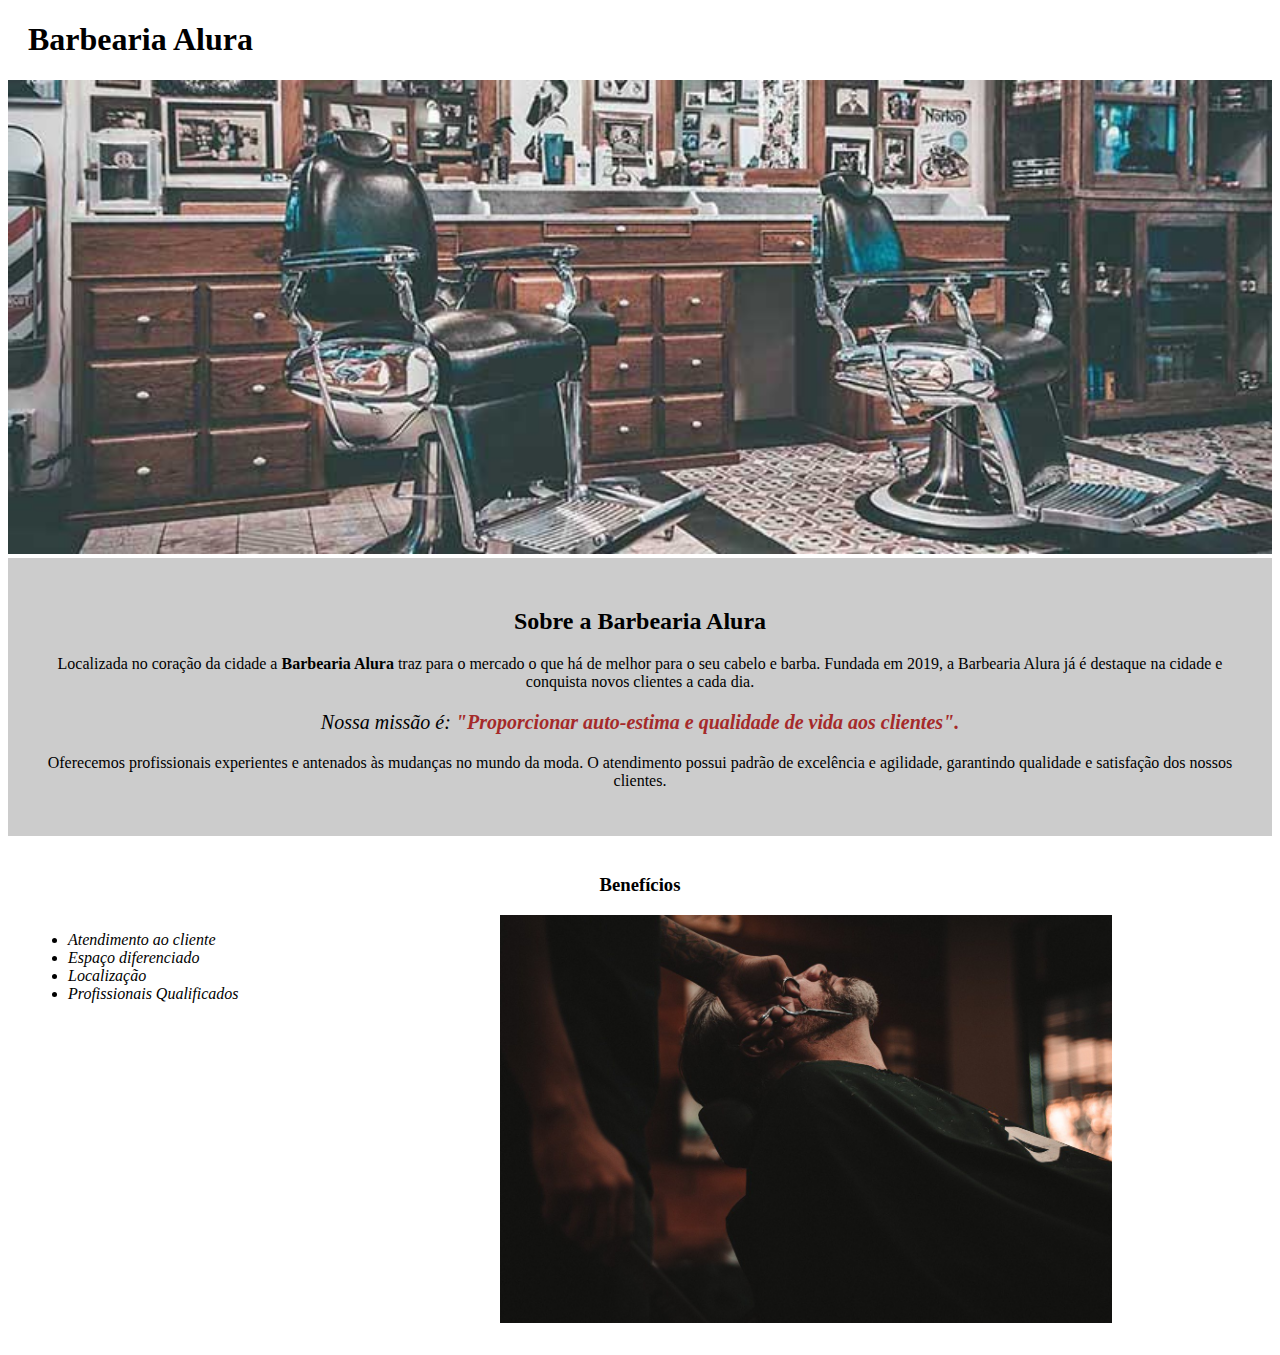
<file: index.html>
<!DOCTYPE html>
<html lang="pt-br">
<head>
    <meta charset="UTF-8">
    <meta name="viewport" content="width=device-width, initial-scale=1.0">
    <link rel="stylesheet" href="style-home.css">
    <title>Aula 01</title>

</head>
<body>

    <header>
       <h1 class="titulo-principal">Barbearia Alura</h1>
    </header>

    <img id="banner" src="./img/banner.jpg" alt="barbearia">

    <div class="sobre">
        <h2 class="titulo-centralizado">Sobre a Barbearia Alura</h2>
        
        <p>Localizada no coração da cidade a <b>Barbearia Alura</b> traz para o mercado o que há de melhor para o seu cabelo e barba. Fundada em 2019, a Barbearia Alura já é destaque na cidade e conquista novos clientes a cada dia.</p>
        
        <p id="missao"> <em>Nossa missão é: <b>"Proporcionar auto-estima e qualidade de vida aos clientes".</b></em></p>
        
        <p>Oferecemos profissionais experientes e antenados às mudanças no mundo da moda. O atendimento possui padrão de excelência e agilidade, garantindo qualidade e satisfação dos nossos clientes.</p>
    </div>

    <div class="beneficios">
        <h3 class="titulo-centralizado">Benefícios</h3>

        <ul>
            <li class="itens">Atendimento ao cliente</li>
            <li class="itens">Espaço diferenciado</li>
            <li class="itens">Localização</li>
            <li class="itens">Profissionais Qualificados</li>
        </ul>

        <img class="img-beneficios" src="./img/beneficios.jpg" alt="homen-aparando-a-barba">

    </div>
    
</body>
</html>
</file>
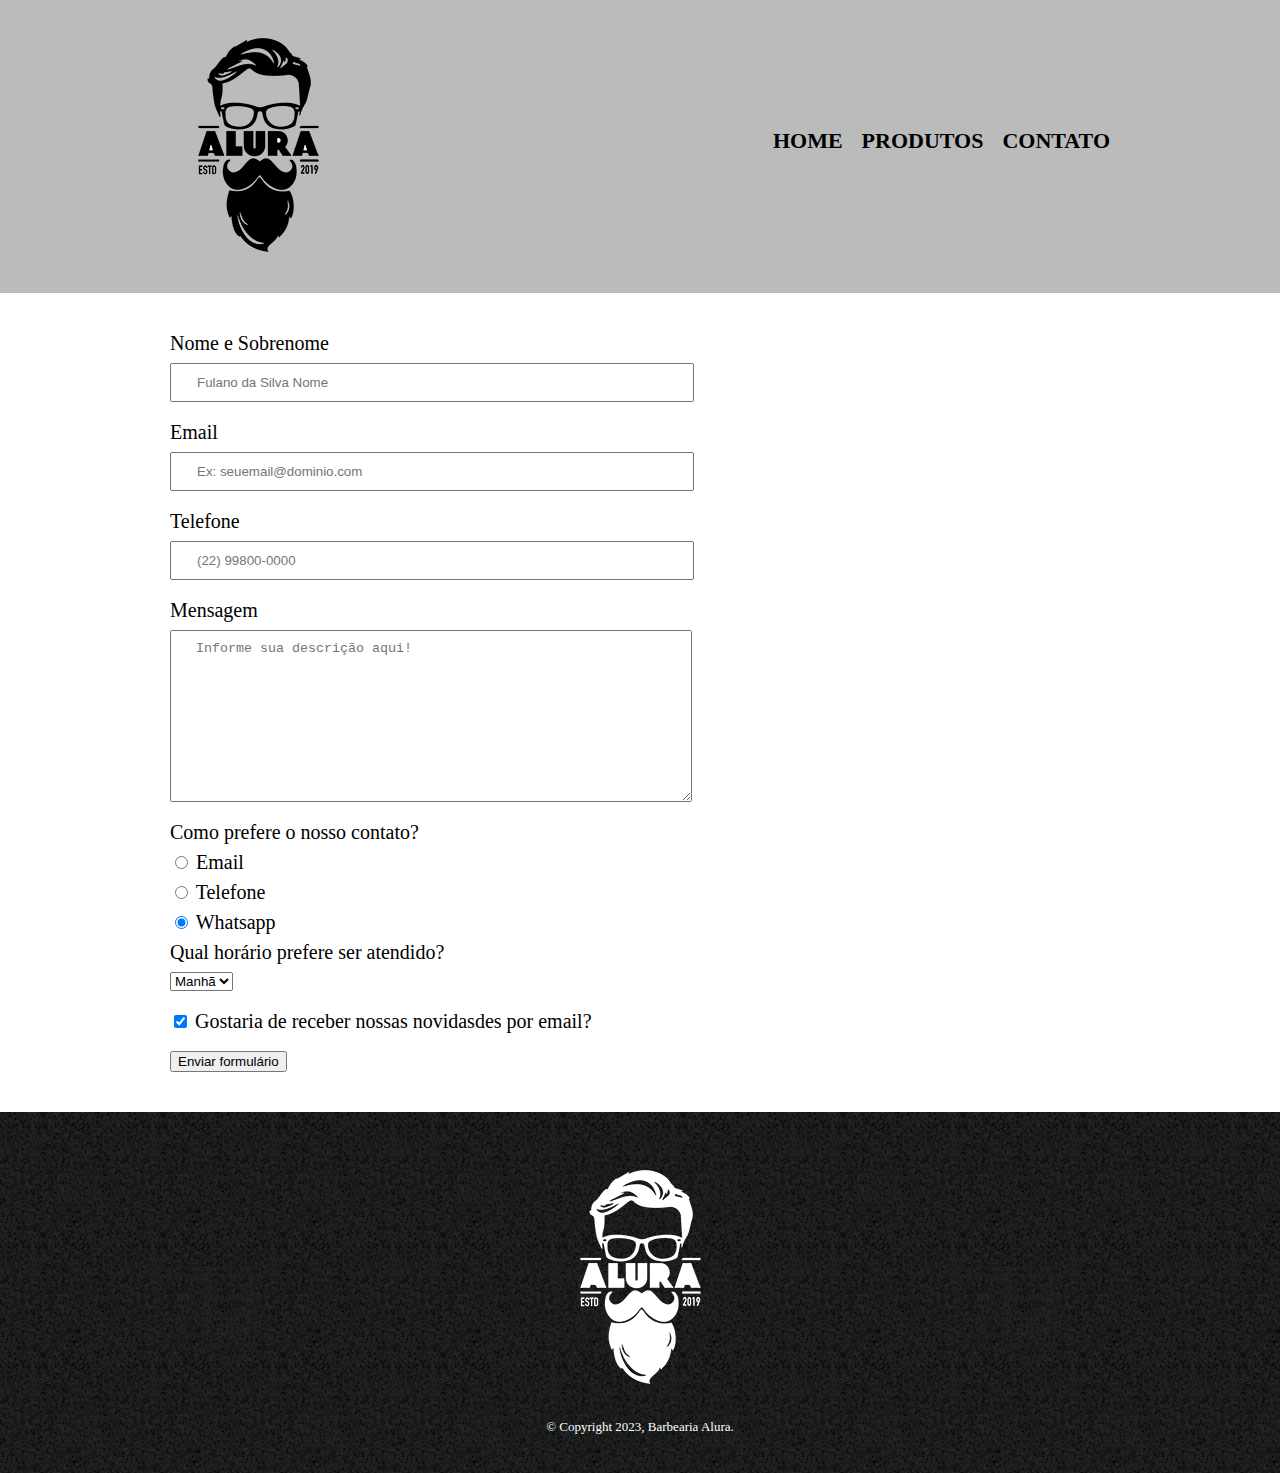
<file: contato.html>
<!DOCTYPE html>
<html lang="pt-br">
<head>
    <meta charset="UTF-8">
    <meta name="viewport" content="width=device-width, initial-scale=1.0">
    <link rel="stylesheet" href="./reset.css">
    <link rel="stylesheet" href="style.css">
    <title>Contato</title>
</head>
<body>

    <header>

        <div class="caixa">
            <h1> <img src="./img/logo.png" alt="logo-da-pagina"> </h1>

            <nav>
                <ul>
                    <li> <a href="index.html">Home</a> </li>
                    <li> <a href="produtos.html">Produtos</a> </li>
                    <li> <a href="contato.html">Contato</a> </li>
                </ul>
            </nav>
        </div>

    </header>

    <main>
        <form action="">
            <label for="nome-sobrenome">Nome e Sobrenome</label>
            <input id="nome-sobrenome" type="text" class="input-padrao" required placeholder="Fulano da Silva Nome">

            <label for="email">Email</label>
            <input id="email" type="email" class="input-padrao" required placeholder="Ex: seuemail@dominio.com">

            <label for="telefone">Telefone</label>
            <input id="telefone" type="tel" class="input-padrao" required placeholder="(22) 99800-0000">

            <label for="mensagem">Mensagem</label>
            <textarea name="mensagem" id="mensagem" cols="30" rows="10" class="input-padrao" required placeholder="Informe sua descrição aqui!"></textarea>

            <div>
                <p>Como prefere o nosso contato?</p>

                <label for="email-radio"> <input type="radio" name="contato" value="email-radio" id="email-radio"> Email </label>

                <label for="telefone-radio"> <input type="radio" name="contato" value="telefone-radio" id="telefone-radio"> Telefone </label>

                <label for="whatsapp-radio"> <input type="radio" name="contato" value="whatsapp-radio" id="whatsapp-radio" checked> Whatsapp </label>
            </div>

            <div>
                <p>Qual horário prefere ser atendido?</p>

                <select name="" id="">
                    <option value="">Manhã</option>
                    <option value="">Tarde</option>
                    <option value="">Noite</option>
                </select>
            </div>

            <label for="" class="checkbox"> <input type="checkbox" name="" id="" checked> Gostaria de receber nossas novidasdes por email? </label>

            <input type="submit" value="Enviar formulário">
        </form>

    </main>

    <footer>
        <img src="./img/logo-branco.png" alt="logo-branco">
        <p class="copyright"> &copy; Copyright 2023, Barbearia Alura.</p>
    </footer>
    
    
</body>
</html>
</file>
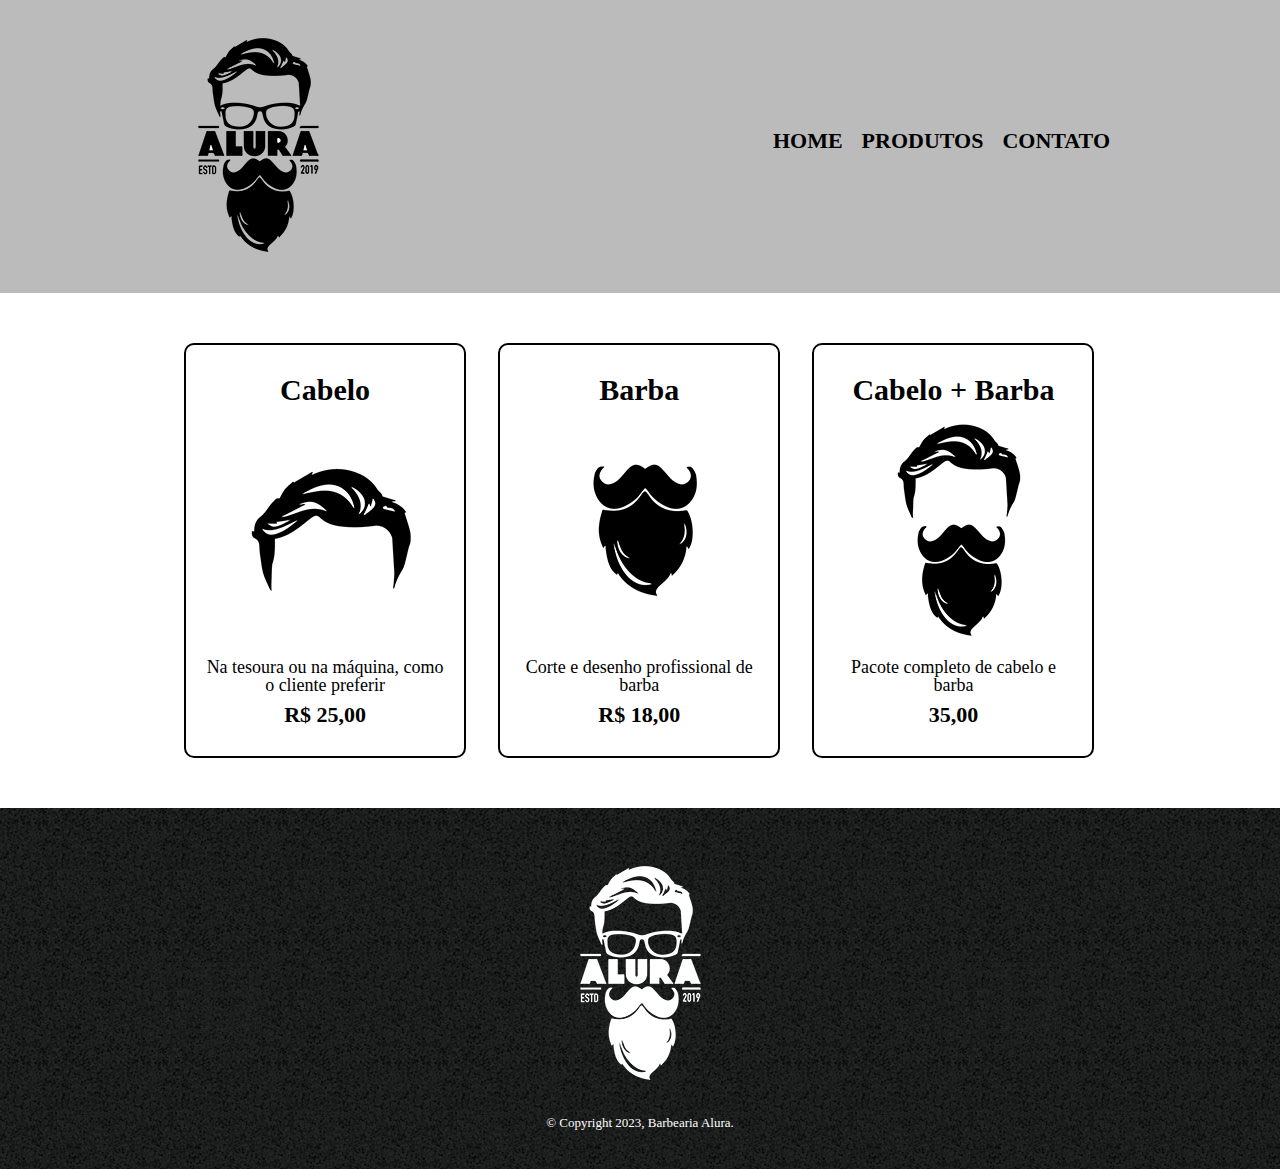
<file: produtos.html>
<!DOCTYPE html>
<html lang="pt-br">
<head>
    <meta charset="UTF-8">
    <meta name="viewport" content="width=device-width, initial-scale=1.0">
    <link rel="stylesheet" href="./reset.css">
    <link rel="stylesheet" href="style.css">
    <title>Produtos - Barbearia Alura</title>
</head>
<body>

    <header>

        <div class="caixa">
            <h1> <img src="./img/logo.png" alt="logo-da-pagina"> </h1>

            <nav>
                <ul>
                    <li> <a href="index.html">Home</a> </li>
                    <li> <a href="produtos.html">Produtos</a> </li>
                    <li> <a href="contato.html">Contato</a> </li>
                </ul>
            </nav>
        </div>

    </header>

    <main>

        <ul class="produtos">
            <li>
                <h2>Cabelo</h2>
                <img src="./img/cabelo.jpg" alt="cabelo">
                <p class="produto-descricao">Na tesoura ou na máquina, como o cliente preferir</p>
                <p class="preco">R$ 25,00</p>
            </li>
            <li>
                <h2>Barba</h2>
                <img src="./img/barba.jpg" alt="barba">
                <p class="produto-descricao">Corte e desenho profissional de barba</p>
                <p class="preco">R$ 18,00</p>
            </li>
            <li>
                <h2>Cabelo + Barba</h2>
                <img src="./img/cabelo+barba.jpg" alt="cabelo-e-barba">
                <p class="produto-descricao">Pacote completo de cabelo e barba</p>
                <p class="preco">35,00</p>
            </li>
        </ul>

    </main>

    <footer>
        <img src="./img/logo-branco.png" alt="logo-branco">
        <p class="copyright"> &copy; Copyright 2023, Barbearia Alura.</p>
    </footer>
    
</body>
</html>
</file>
<file: style-home.css>
body{
    
}

.titulo-principal{
    padding-left: 20px;
}

#banner{
    width: 100%;
}

.sobre{
    background-color: #cccccc;
    padding: 30px;
}

.titulo-centralizado{
    text-align: center;
}

p{
    text-align: center;
}

em b{
    color: brown;
}

#missao{
    font-size: 20px;
}

.itens{
    font-style: italic;
}

.beneficios{
    background-color: white;
    padding: 20px;
}

ul{
    display: inline-block;
    vertical-align: top;
    width: 20%;
    margin-right: 15%;
}

.img-beneficios{
    width: 50%;
}
</file>
<file: style.css>
/* ESTA DOCUMENTO CSS ESTA SENDO USADO PARA OS DOCUMENTOS HTML CONTATO E PRODUTOS */



header{
    background-color: #bbbbbb;
    padding: 20px 0;
}

.caixa{
    width: 940px;
    position: relative;
    margin: 0 auto;
}

nav{
    position: absolute;
    top: 110px;
    right: 0;
}

nav li{
    display: inline;
    margin: 0 0 0 15px;
}

nav a{
    text-transform: uppercase;
    color: black;
    font-weight: bold;
    font-size: 22px;
    text-decoration: none;
}

nav a:hover{
    color: #c78c19;
}

.produtos{
    width: 940px;
    margin: 0 auto;
    padding: 50px 0;
}

.produtos li{
    display: inline-block;
    text-align: center;
    width: 30%;
    vertical-align: top;
 /*   background: #cccccc;  */
    margin: 0 1.5%;
    padding: 30px 20px;
    box-sizing: border-box;
    border: 2px solid #000000;
    border-radius: 10px;
}

.produtos li:hover{
    border-color: #c78c19;
}

.produtos li:active{
    border-color: green;
}

.produtos li:hover h2{
    font-size: 34px;
}

.produtos h2{
    font-size: 30px;
    font-weight: bold;
}

.produto-descricao{
    font-size: 18px;
}

.preco{
    font-size: 22px;
    font-weight: bold;
    margin-top: 10px;
}

footer{
    text-align: center;
    background: url("/img/bg.jpg");
    padding: 40px 0;
}

.copyright{
    color: white;
    font-size: 13px;
    margin-top: 15px;
}

main{
    width: 940px;
    margin: 0 auto;
}

form{
    margin: 40px 0;
}

form label, form p{
    display: block;
    font-size: 20px;
    margin: 0 0 10px;
}

.input-padrao{
    display: block;
    margin: 0 0 20px;
    padding: 10px 25px;
    width: 50%;
}

.checkbox{
    margin: 20px 0;
}
</file>
